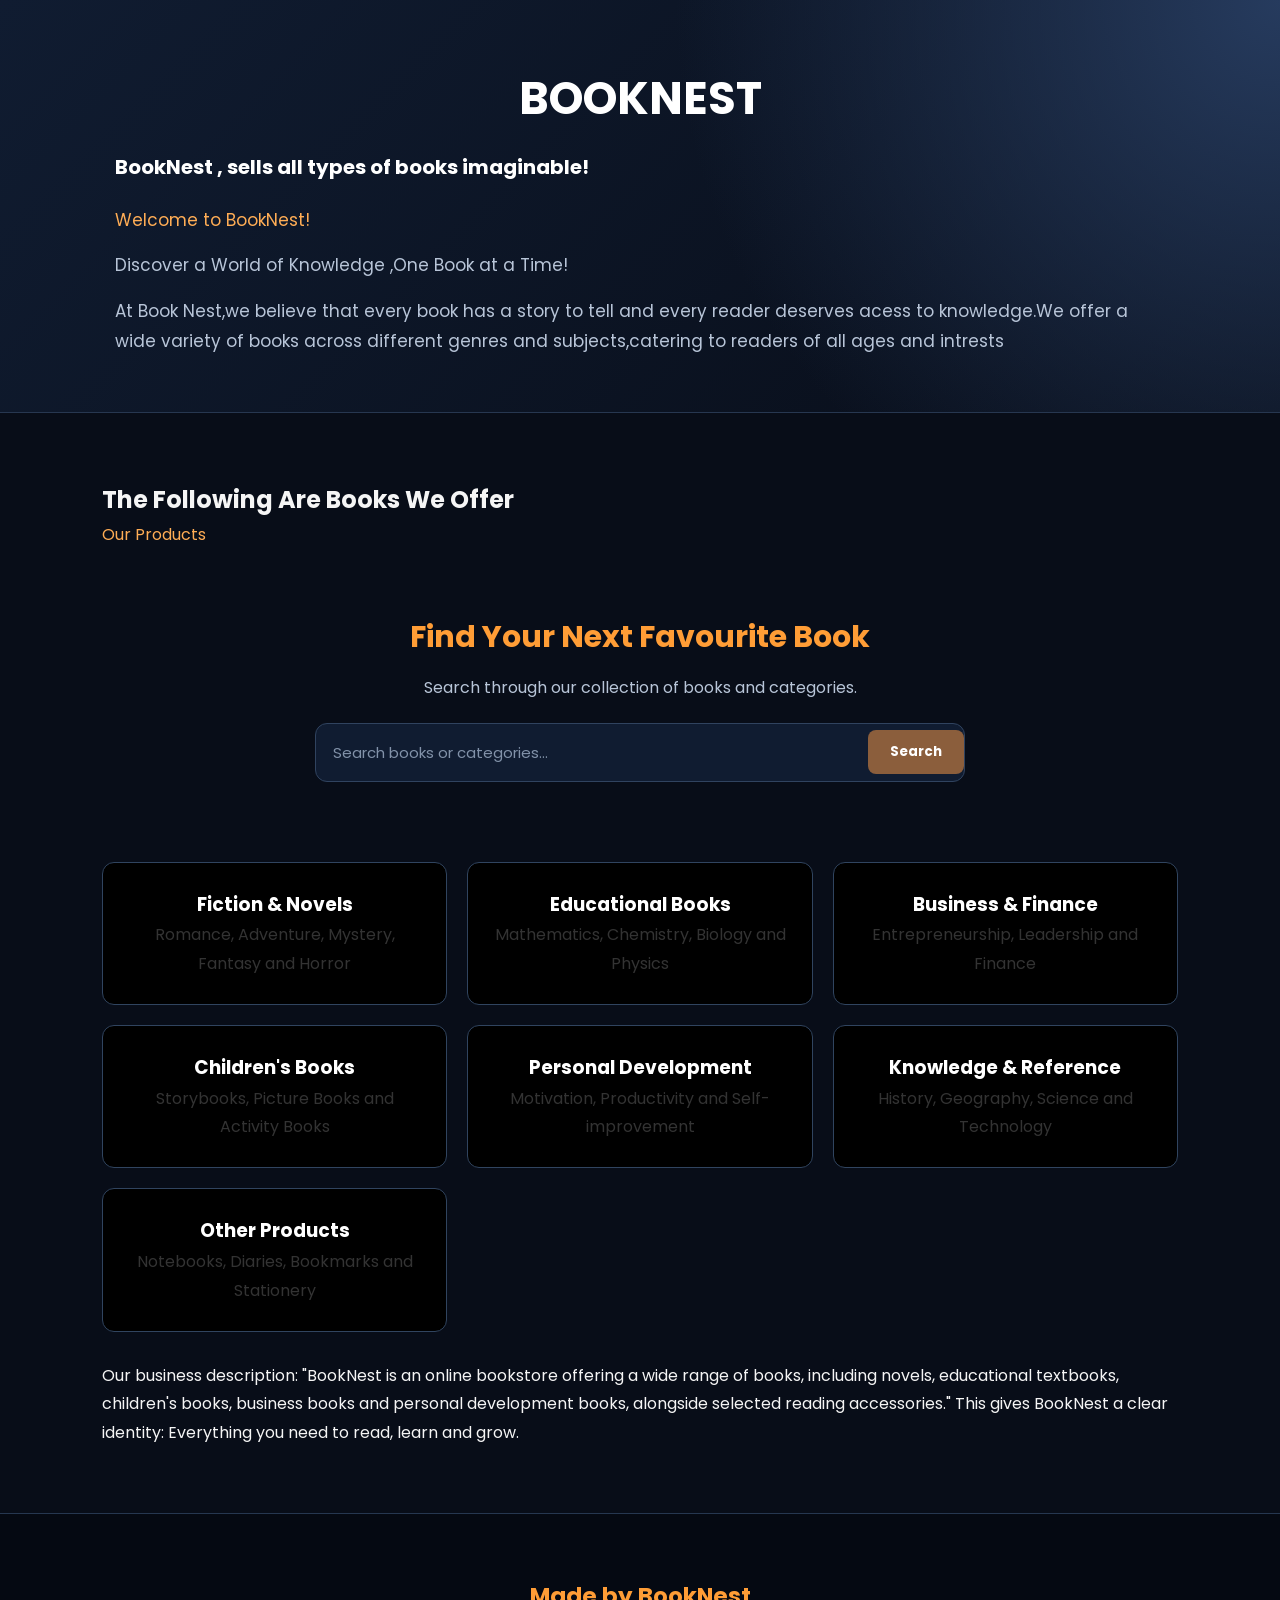
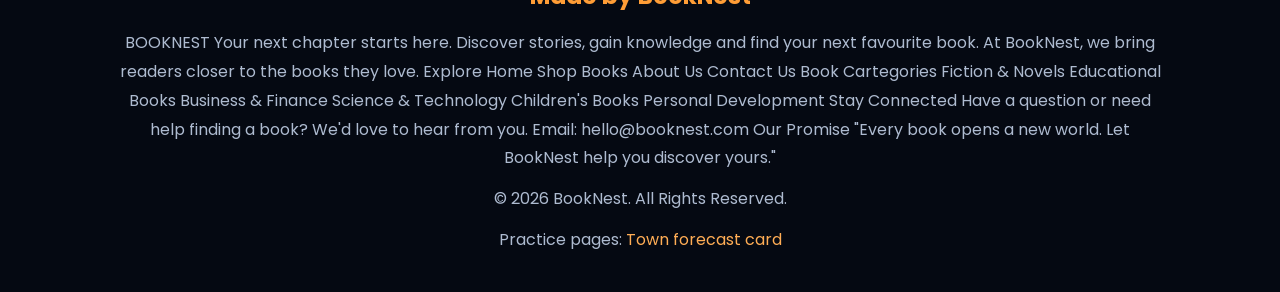
<file: index.html>
<!DOCTYPE html>
<html lang="en">
<head>
  <meta charset="UTF-8">
  <meta name="viewport" content="width=device-width, initial-scale=1">
  <title>BOOKNEST</title>
  <link rel="icon" href="data:,">
  <link rel="stylesheet" href="style.css">
</head>
<body>
  <a class="skip-link" href="#main">Skip to the main content</a>
  

  <header>
    <h1>BOOKNEST</h1>
    <h2>BookNest , sells all types of books imaginable!</h2>
    <p class="note">Welcome to BookNest!</p>
    <p>Discover a World of Knowledge ,One Book at a Time!</p>
    <p>At Book Nest,we believe that every book has a story to tell and every reader deserves acess to knowledge.We offer a wide variety of books across different genres and subjects,catering to readers of all ages and intrests</p>
  </header>

 

<main id="main">
    <section class="card" aria-labelledby="items-title">

        <h2 id="items-title">The Following Are Books We Offer</h2>
        <p class="note">Our Products</p>

        <!-- BOOK SEARCH SECTION -->
        <div class="search-section">

            <h2>Find Your Next Favourite Book</h2>

            <p>Search through our collection of books and categories.</p>

            <form class="search-box" id="bookSearch">

                <input
                    type="search"
                    id="searchInput"
                    placeholder="Search books or categories..."
                    aria-label="Search books or categories"
                >

                <button type="submit">Search</button>

            </form>

            <p id="searchMessage" class="search-message"></p>

        </div>

        <!-- BOOK CATEGORY CARDS -->
        <div class="category-grid">

            <a href="fiction.html" class="category-tab">
                <h3>Fiction & Novels</h3>
                <p>Romance, Adventure, Mystery, Fantasy and Horror</p>
            </a>

            <a href="education.html" class="category-tab">
                <h3>Educational Books</h3>
                <p>Mathematics, Chemistry, Biology and Physics</p>
            </a>

            <a href="business.html" class="category-tab">
                <h3>Business & Finance</h3>
                <p>Entrepreneurship, Leadership and Finance</p>
            </a>

            <a href="children.html" class="category-tab">
                <h3>Children's Books</h3>
                <p>Storybooks, Picture Books and Activity Books</p>
            </a>

            <a href="development.html" class="category-tab">
                <h3>Personal Development</h3>
                <p>Motivation, Productivity and Self-improvement</p>
            </a>

            <a href="knowledge.html" class="category-tab">
                <h3>Knowledge & Reference</h3>
                <p>History, Geography, Science and Technology</p>
            </a>

            <a href="products.html" class="category-tab">
                <h3>Other Products</h3>
                <p>Notebooks, Diaries, Bookmarks and Stationery</p>
            </a>

</div>

Our business description:

"BookNest is an online bookstore offering a wide range of books, including novels, educational textbooks, children's books, business books and personal development books, alongside selected reading accessories."

This gives BookNest a clear identity: Everything you need to read, learn and grow.</p>

     
    </section>
  </main>

  <footer>
    <p>Made by BookNest</p>
    <p>BOOKNEST

Your next chapter starts here.
Discover stories, gain knowledge and find your next favourite book. At BookNest, we bring readers closer to the books they love.
Explore
Home
Shop Books
About Us
Contact Us
Book Cartegories
Fiction & Novels
Educational Books
Business & Finance
Science & Technology
Children's Books
Personal Development
Stay Connected
Have a question or need help finding a book? We'd love to hear from you.
Email: hello@booknest.com
Our Promise
"Every book opens a new world. Let BookNest help you discover yours."

<p>© 2026 BookNest. All Rights Reserved.</p>
    <p>Practice pages: <a href="practice/index.html">Town forecast card</a></p>
  </footer>

  <script type="module" src="app.js"></script>
</body>
</html>
</file>
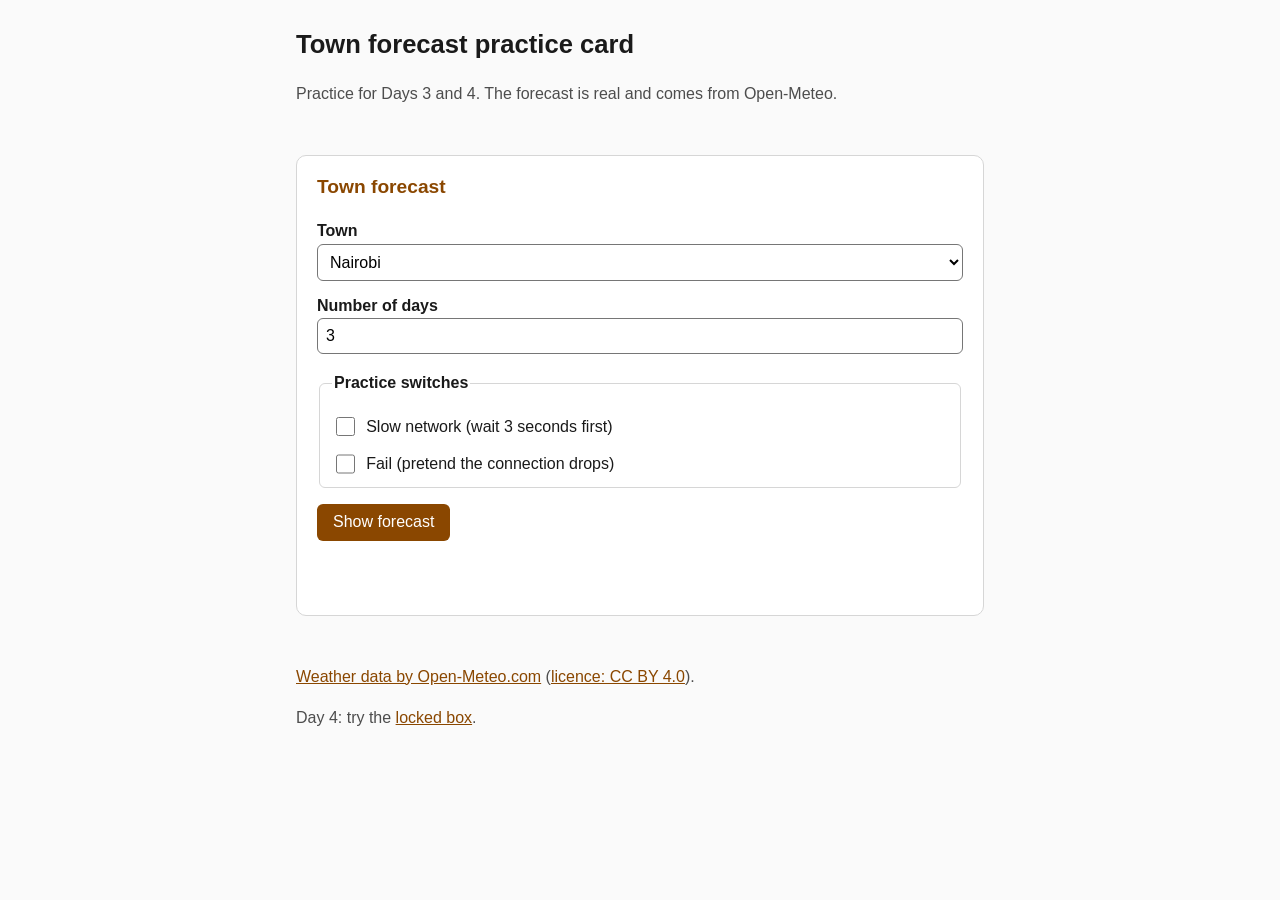
<file: practice/index.html>
<!DOCTYPE html>
<html lang="en">
<head>
  <meta charset="UTF-8">
  <meta name="viewport" content="width=device-width, initial-scale=1">
  <title>Town forecast practice card</title>
  <link rel="icon" href="data:,">
  <link rel="stylesheet" href="practice.css">
</head>
<body>
  <header>
    <h1>Town forecast practice card</h1>
    <p class="note">Practice for Days 3 and 4. The forecast is real and comes from Open-Meteo.</p>
  </header>

  <main>
    <section class="card" aria-labelledby="forecast-title">
      <h2 id="forecast-title">Town forecast</h2>
      <form id="forecast-form">
        <label for="town">Town</label>
        <select id="town"></select>

        <label for="days">Number of days</label>
        <input id="days" type="text" inputmode="numeric" autocomplete="off" value="3">

        <fieldset>
          <legend>Practice switches</legend>
          <label class="switch" for="slow-switch">
            <input id="slow-switch" type="checkbox">
            Slow network (wait 3 seconds first)
          </label>
          <label class="switch" for="fail-switch">
            <input id="fail-switch" type="checkbox">
            Fail (pretend the connection drops)
          </label>
        </fieldset>

        <button type="submit">Show forecast</button>
      </form>

      <p id="forecast-status" class="status" role="status" aria-live="polite"></p>
      <ul id="forecast-list" class="list"></ul>
    </section>
  </main>

  <footer>
    <p><a href="https://open-meteo.com/">Weather data by Open-Meteo.com</a> (<a href="https://open-meteo.com/en/licence">licence: CC BY 4.0</a>).</p>
    <p>Day 4: try the <a href="lock.html">locked box</a>.</p>
  </footer>

  <script type="module" src="app.js"></script>
</body>
</html>
</file>
<file: style.css>
/* =================================
   BOOKNEST - MODERN DARK WEBSITE
================================= */

@import url('https://fonts.googleapis.com/css2?family=Poppins:wght@300;400;500;600;700;800&display=swap');

* {
    margin: 0;
    padding: 0;
    box-sizing: border-box;
}

html {
    scroll-behavior: smooth;
}

body {
    font-family: 'Poppins', sans-serif;
    background: #080d18;
    color: #f5f5f5;
    line-height: 1.8;
    min-height: 100vh;
}

/* HEADER */

header {
    padding: 70px 9% 55px;
    background:
        radial-gradient(circle at top right, #263b5e, transparent 45%),
        linear-gradient(135deg, #101c31, #080d18);
    border-bottom: 1px solid #273750;
}

header h1 {
    font-size: clamp(28px, 4vw, 45px);
    color: #ffffff;
    line-height: 1.3;
    margin-bottom: 25px;
    transition: 0.4s ease;
    text-align: center;

}


header h1:hover {
    color: #ff9d36;
    text-shadow: 0 0 10px #ff9d36,
                 0 0 25px #ff7518;
}

header h2 {
    font-size: clamp(20px, 1vw, 12px);
    color: #ffffff;
    line-height: 1.3;
    margin-bottom: 25px;
    transition: 0.4s ease;
}

header h2:hover {
    color: #ff9d36;
    text-shadow: 0 0 10px #ff9d36,
                 0 0 25px #ff7518;
}
header p {
    color: #b8c5d8;
    font-size: 17px;
    margin-top: 15px;
}

.note {
    color: #ffad55;
}

/* MAIN CONTENT */

main {
    width: 84%;
    max-width: 1200px;
    margin: 65px auto;
}


/* STATUS */

.status {
    color: #ffad55;
    margin-top: 15px;
}

/* FOOTER */

footer {
    background: #050912;
    border-top: 1px solid #263750;
    padding: 50px 9% 25px;
    color: #aebbd0;
    text-align: center;
}

footer p {
    margin: 12px 0;
}

footer p:first-child {
    color: #ff9d36;
    font-size: 23px;
    font-weight: 700;
}

footer a {
    color: #ffad55;
    text-decoration: none;
    transition: 0.3s ease;
}

footer a:hover {
    color: white;
    text-shadow: 0 0 10px #ff9d36,
                 0 0 20px #ff7518;
}

/* LINKS */

a {
    transition: 0.3s ease;
}

/* SKIP LINK */

.skip-link {
    position: absolute;
    left: -9999px;
    top: 10px;
    background: #ff9d36;
    color: #080d18;
    padding: 10px 18px;
    border-radius: 8px;
    z-index: 100;
}

.skip-link:focus {
    left: 10px;
}

/* SELECTION */

::selection {
    background: #ff9d36;
    color: #080d18;
}

/* SCROLLBAR */

::-webkit-scrollbar {
    width: 9px;
}

::-webkit-scrollbar-track {
    background: #080d18;
}

::-webkit-scrollbar-thumb {
    background: #ff9d36;
    border-radius: 10px;
}

/* MOBILE RESPONSIVENESS */

@media (max-width: 768px) {

    header {
        padding: 45px 6%;
    }

    main {
        width: 90%;
        margin: 35px auto;
    }

    .card {
        padding: 22px;
    }

    .card h2 {
        font-size: 23px;
    }

    footer {
        padding: 35px 6%;
    }
}                                           
/* BOOK CATEGORY GRID */

.category-grid {
    display: flex;
    align-self: center;
    gap: 25px;
    margin-top: 30px;
}

/* INDIVIDUAL CATEGORY TABS */

.category-tab {
    background: linear-gradient(145deg, #172943, #0b1427);
    border: 1px solid #30435f;
    border-radius: 16px;
    padding: 25px;
    transition: all 0.4s ease;
    
}

/* CATEGORY GLOW EFFECT */

.category-tab:hover {
    transform: translateY(-8px);
    border-color: #ff9d36;

    box-shadow:
        0 0 10px rgba(255,157,54,0.5),
        0 0 25px rgba(255,157,54,0.3),
        0 0 45px rgba(255,117,24,0.2);
}

/* CATEGORY TITLES */

.category-tab h2 {
    color: #ff9d36;
    font-size: 21px;
    margin-bottom: 15px;
    transition: 0.3s ease;
}

.category-tab:hover h2 {
    text-shadow:
        0 0 8px #ff9d36,
        0 0 18px #ff7518;
}

/* CATEGORY LIST */

.category-tab ul {
    list-style: none;
}

.category-tab li {
    color: #c1ccdc;
    padding: 7px 10px;
    border-radius: 7px;
    transition: 0.3s ease;
}

.category-tab li:hover {
    background: #263954;
    color: #ffad55;
    transform: translateX(6px);
}

/* MOBILE RESPONSIVENESS */

@media (max-width: 768px) {
    .category-grid {
        grid-template-columns: 1fr;
    }
}

/* MOBILE RESPONSIVENESS */

@media (max-width: 768px) {
    .category-tab:last-child {
        width: 100%;
    }
}
/* SEARCH SECTION */

.search-section {
    text-align: center;
    margin: 35px 0 45px;
}

.search-section h2 {
    color: #ff9d36;
    font-size: 27px;
    margin-bottom: 8px;
    text-align: center;
}

.search-section p {
    color: #b8c5d8;
    margin-bottom: 20px;
    text-align: center;
}

/* SEARCH BOX */

.search-box {
    
    max-width: 650px;
    margin: 0 auto;
    background: #101c31;
    border: 1px solid #30435f;
    border-radius: 12px;
    overflow: hidden;
    transition: 0.3s ease;
    text-align: center;
}

.search-box:focus-within {
    border-color: #ff9d36;
    box-shadow: 0 0 12px rgba(255,157,54,0.5),
                0 0 25px rgba(255,157,54,0.2);
}

/* INPUT */

.search-box input {
    flex: 1;
    min-width: 0;
    padding: 17px;
    background: transparent;
    border: none;
    outline: none;
    color: white;
    font-family: 'Poppins', sans-serif;
    font-size: 15px;
}

.search-box input::placeholder {
    color: #8292a9;
}

/* SEARCH BUTTON */

.search-box button {
    padding: 0 28px;
    background: #ff9d36;
    color: #080d18;
    border: none;
    font-weight: 700;
    font-family: 'Poppins', sans-serif;
    cursor: pointer;
    transition: 0.3s ease;
    text-align: center;
}

.search-box button:hover {
    background: #ff7518;
    box-shadow: 0 0 15px #ff9d36;
}

/* SEARCH MESSAGE */

.search-message {
    margin-top: 15px;
    color: #ffad55;
    font-size: 14px;
}

@media (max-width: 600px) {
    .search-box input {
        padding: 13px;
        font-size: 13px;
    }

    .search-box button {
        padding: 0 17px;
    }

    .search-section h2 {
        font-size: 21px;
    }
}
.category-tab {
    display: block;
    text-decoration: none;
    color: white;
    cursor: pointer;
}
/* BOOK CATEGORY PAGES */

.book-page {
    max-width: 1200px;
    margin: 40px auto;
    padding: 25px;
}

.page-heading {
    text-align: center;
    margin-bottom: 35px;
}

.page-heading h2 {
    color: #ff9d36;
    font-size: 30px;
}

.page-heading p {
    color: #cccccc;
}

.book-grid {
    display: grid;
    grid-template-columns: repeat(auto-fit, minmax(190px, 1fr));
    gap: 25px;
}

.book-item {
    background: #ffffff;
    color: #080d18;
    padding: 15px;
    border-radius: 12px;
    text-align: center;
    transition: 0.3s ease;
}

.book-item:hover {
    transform: translateY(-7px);
    box-shadow: 0 0 18px #ff9d36;
}

.book-item img {
    width: 100%;
    height: 230px;
    object-fit: contain;
    background: #eeeeee;
    border-radius: 8px;
}

.book-item h3 {
    font-size: 17px;
    margin: 12px 0 8px;
}

.book-item p {
    font-size: 14px;
    line-height: 1.5;
}

.book-price {
    color: #d87513;
    font-weight: bold;
}

.back-link {
    display: inline-block;
    margin-top: 35px;
    padding: 12px 22px;
    background: #ff9d36;
    color: #080d18;
    text-decoration: none;
    border-radius: 7px;
    font-weight: bold;
}

.back-link:hover {
    background: #ffffff;
}

.category-tab {
    display: block;
    color: inherit;
    text-decoration: none;
}

@media (max-width: 600px) {
    .book-page {
        padding: 15px;
    }

    .page-heading h2 {
        font-size: 24px;
    }
}
/* MAIN CARD CONTAINER */

.main-card {
    width: 90%;
    max-width: 1500px;
    margin: 60px auto;
    padding: 40px;
    background: #101a2c;
    border: 1px solid #30445f;
    border-radius: 20px;
    box-shadow: 0 10px 35px rgba(0, 0, 0, 0.3);

    display: grid;
    grid-template-columns: 1fr 1.1fr;
    gap: 35px;

}

/* SEARCH SECTION */

.search-section {
    text-align: center;
    padding: 20px 5px;
}

.search-section h2 {
    color: #ff9d36;
    font-size: 30px;
}

/* CATEGORY SECTION */

.category-grid {
    display: grid;
    grid-template-columns: repeat(2, 1fr);
    gap: 25px;
    text-align: center;
}

.category-tab {
    background: linear-gradient(145deg, #192b44, #0d1729);
    border: 1px solid #30445f;
    border-radius: 20px;
    padding: 25px;
    color: white;
    text-decoration: none;
    transition: 0.3s;
    text-align: center;
}

.category-tab h3 {
    color: white;
}

.category-tab p {
    line-height: 1.8;
}

/* MOBILE RESPONSIVENESS */

@media (max-width: 900px) {
    .main-card {
        grid-template-columns: 1fr;
        padding: 25px;
    }
}

@media (max-width: 550px) {
    .category-grid {
        grid-template-columns: 1fr;
    }
}

/* ARRANGE CLICKABLE CATEGORY TABS LEFT TO RIGHT */
.category-grid {
    display: grid;
    grid-template-columns: repeat(3, 1fr);
    gap: 20px;
    margin: 25px auto;
    width: 100%;
}

/* STYLE THE CLICKABLE TABS */
.category-tab {
    display: block;
    padding: 25px;
    text-align: center;
    background-color: #f5e6d3;
    border-radius: 12px;
    text-decoration: none;
    color: #333;
    transition: 0.3s ease;
}

/* HOVER EFFECT */
.category-tab:hover {
    background-color: #8b5e3c;
    color: white;
    transform: translateY(-5px);
}


/* SEARCH SECTION */
.search-section {
    width: 100%;
    text-align: center;
    margin: 40px auto;
}

.search-section h2 {
    text-align: center;
    margin-bottom: 10px;
}

.search-section p {
    text-align: center;
}

/* SEARCH BAR */
.search-box {
    display: flex;
    justify-content: center;
    align-items: center;
    gap: 10px;
    margin: 20px auto;
}



.search-box button {
    padding: 12px 22px;
    background: #8b5e3c;
    color: white;
    border: none;
    border-radius: 8px;
    cursor: pointer;
}

/* CATEGORY CARDS */
.category-grid {
    display: grid;
    grid-template-columns: repeat(3, 1fr);
    gap: 20px;
    margin: 30px auto;
    width: 100%;
}

.category-tab {
    display: block;
    padding: 25px;
    text-align: center;
    background: #000000;
    color: #333;
    text-decoration: none;
    border-radius: 12px;
    transition: 0.3s;
}

.category-tab:hover {
    background: #8b5e3c;
    color: rgb(0, 0, 0);
    transform: translateY(-5px);
}

/* RESPONSIVE DESIGN */
@media (max-width: 900px) {
    .category-grid {
        grid-template-columns: repeat(2, 1fr);
    }
}

@media (max-width: 600px) {
    .category-grid {
        grid-template-columns: 1fr;
    }
}
</file>
<file: practice/practice.css>
/* Practice card styles. Every text colour passes the 4.5:1 contrast check. */

:root {
  --text: #1a1a1a;
  --muted: #4d4d4d;
  --accent: #8a4700;
  --border: #d6d6d6;
  --ok: #1e6b3a;
  --error: #a4161a;
  --focus: #1a5fb4;
}

* {
  box-sizing: border-box;
}

body {
  margin: 0;
  font-family: Arial, Helvetica, sans-serif;
  color: var(--text);
  line-height: 1.6;
  background: #fafafa;
}

header,
main,
footer {
  max-width: 720px;
  margin: 0 auto;
  padding: 1rem;
}

h1 {
  margin: 0.5rem 0;
  font-size: 1.6rem;
}

h2 {
  margin-top: 0;
  font-size: 1.2rem;
  color: var(--accent);
}

.note,
footer {
  color: var(--muted);
}

a {
  color: var(--accent);
}

.card {
  background: #fff;
  border: 1px solid var(--border);
  border-radius: 10px;
  padding: 1rem 1.25rem;
}

label {
  display: block;
  margin-top: 0.75rem;
  font-weight: bold;
}

input[type='text'],
select {
  width: 100%;
  padding: 0.5rem;
  font-size: 1rem;
  border: 1px solid #767676;
  border-radius: 6px;
  background: #fff;
}

fieldset {
  margin-top: 1rem;
  border: 1px solid var(--border);
  border-radius: 6px;
}

legend {
  font-weight: bold;
}

/* The practice switches sit on one line with their tick box */
label.switch {
  display: flex;
  gap: 0.5rem;
  align-items: center;
  font-weight: normal;
}

input[type='checkbox'] {
  width: 1.2rem;
  height: 1.2rem;
}

button {
  margin-top: 1rem;
  padding: 0.6rem 1rem;
  font-size: 1rem;
  color: #fff;
  background: var(--accent);
  border: none;
  border-radius: 6px;
  cursor: pointer;
}

/* Keyboard users must always see where they are */
input:focus-visible,
select:focus-visible,
button:focus-visible,
a:focus-visible {
  outline: 3px solid var(--focus);
  outline-offset: 2px;
}

/* Status messages say what happened in words, not only in colour */
.status {
  min-height: 1.6em;
  font-weight: bold;
}

.status[data-kind='loading'],
.status[data-kind='empty'] {
  color: var(--muted);
}

.status[data-kind='ok'] {
  color: var(--ok);
}

.status[data-kind='error'] {
  color: var(--error);
}

.list {
  padding-left: 1.2rem;
}

/* The secret message, shown once the box is open */
.secret {
  padding: 0.75rem 1rem;
  border-left: 6px solid var(--ok);
  background: #eef6f0;
  font-size: 1.1rem;
}
</file>
